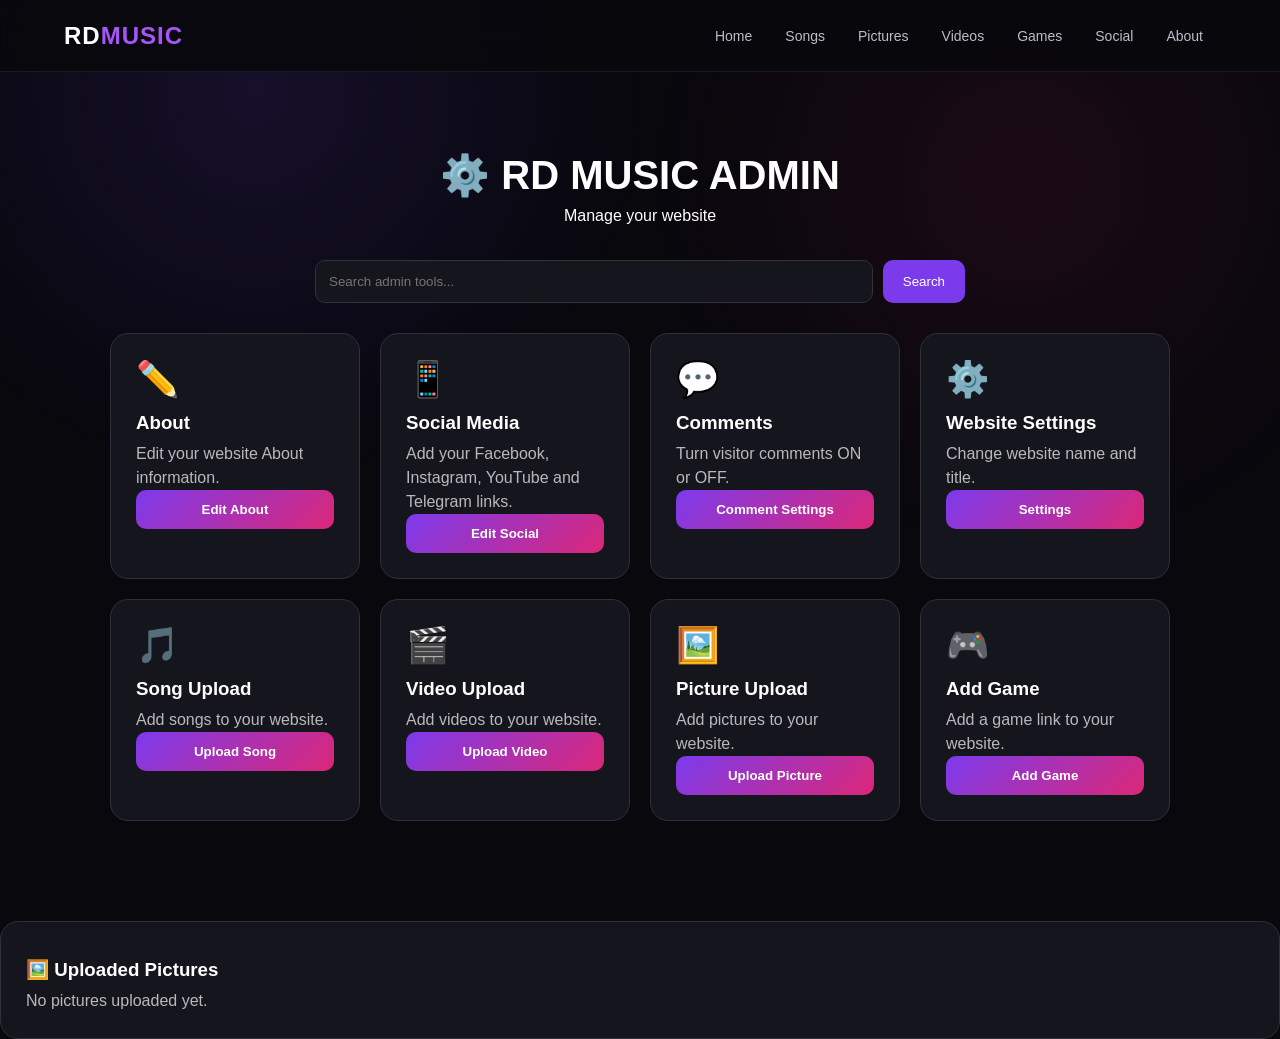
<file: admin.html>
<html lang="en">
<head>
<meta charset="UTF-8">
<meta name="viewport" content="width=device-width, initial-scale=1.0">
<title>RD Music - Admin</title>
<link rel="stylesheet" href="css/style.css">

<style>
.admin-wrap{
  max-width:1100px;
  margin:auto;
  padding:80px 20px;
}

.admin-title{
  text-align:center;
  margin-bottom:35px;
}

.admin-title h1{
  font-size:40px;
  margin-bottom:8px;
}

.admin-grid{
  display:grid;
  grid-template-columns:repeat(auto-fit,minmax(230px,1fr));
  gap:20px;
}

.admin-card{
  background:#15151d;
  border:1px solid #30303d;
  border-radius:18px;
  padding:25px;
}

.admin-card .icon{
  font-size:35px;
}

.admin-card h3{
  margin:12px 0 8px;
}

.admin-card p{
  opacity:.7;
  line-height:1.5;
}

.admin-card button{
  width:100%;
  border:0;
  padding:12px;
  border-radius:10px;
  color:white;
  font-weight:bold;
  cursor:pointer;
  background:linear-gradient(135deg,#7c3aed,#db2777);
}

.admin-search{
  display:flex;
  gap:10px;
  max-width:650px;
  margin:0 auto 30px;
}

.admin-search input{
  flex:1;
  padding:13px;
  border-radius:10px;
  border:1px solid #333;
  background:#15151d;
  color:white;
  outline:none;
}

.admin-search button{
  border:0;
  padding:13px 20px;
  border-radius:10px;
  color:white;
  background:#7c3aed;
}

.modal{
  display:none;
  position:fixed;
  inset:0;
  background:rgba(0,0,0,.8);
  align-items:center;
  justify-content:center;
  padding:20px;
  z-index:9999;
}

.modal-box{
  width:100%;
  max-width:500px;
  background:#15151d;
  border-radius:18px;
  padding:25px;
  border:1px solid #333;
}

.modal-box h2{
  margin-top:0;
}

.modal-box input,
.modal-box textarea{
  width:100%;
  box-sizing:border-box;
  margin:7px 0;
  padding:12px;
  border-radius:10px;
  border:1px solid #333;
  background:#0b0b10;
  color:white;
}

.modal-box textarea{
  min-height:130px;
}

.modal-buttons{
  display:flex;
  gap:10px;
  margin-top:15px;
}

.modal-buttons button{
  flex:1;
  padding:12px;
  border:0;
  border-radius:10px;
  font-weight:bold;
}

.save{
  background:#7c3aed;
  color:white;
}

.close{
  background:#33333f;
  color:white;
}

.status{
  text-align:center;
  margin-top:12px;
}
</style>
</head>

<body>

<header class="topbar">
  <a href="index.html#home" class="logo">
    RD<span>MUSIC</span>
  </a>

  <nav class="nav-menu">
    <a href="index.html#home">Home</a>
    <a href="index.html#songs">Songs</a>
    <a href="index.html#pictures">Pictures</a>
    <a href="index.html#videos">Videos</a>
    <a href="index.html#games">Games</a>
    <a href="index.html#social">Social</a>
    <a href="index.html#about">About</a>
  </nav>
</header>

<main class="admin-wrap">

  <div class="admin-title">
    <h1>⚙️ RD MUSIC ADMIN</h1>
    <p>Manage your website</p>
  </div>

  <div class="admin-search">
    <input
      id="adminSearch"
      type="text"
      placeholder="Search admin tools..."
      oninput="searchAdmin()"
    >
    <button onclick="searchAdmin()">Search</button>
  </div>

  <div class="admin-grid">

    <div class="admin-card" data-key="about">
      <div class="icon">✏️</div>
      <h3>About</h3>
      <p>Edit your website About information.</p>
      <button onclick="openAbout()">Edit About</button>
    </div>

    <div class="admin-card" data-key="social facebook instagram youtube telegram">
      <div class="icon">📱</div>
      <h3>Social Media</h3>
      <p>Add your Facebook, Instagram, YouTube and Telegram links.</p>
      <button onclick="openSocial()">Edit Social</button>
    </div>

    <div class="admin-card" data-key="comments comment">
      <div class="icon">💬</div>
      <h3>Comments</h3>
      <p>Turn visitor comments ON or OFF.</p>
      <button onclick="openComments()">Comment Settings</button>
    </div>

    <div class="admin-card" data-key="website settings title name">
      <div class="icon">⚙️</div>
      <h3>Website Settings</h3>
     
      <p>Change website name and title.</p>
      <button onclick="openSettings()">Settings</button>
    </div>

    <div class="admin-card" data-key="song music upload">
      <div class="icon">🎵</div>
      <h3>Song Upload</h3>
      <p>Add songs to your website.</p>
      <button onclick="uploadItem('song')">Upload Song</button>
    </div>

    <div class="admin-card" data-key="video upload">
      <div class="icon">🎬</div>
      <h3>Video Upload</h3>
      <p>Add videos to your website.</p>
      <button onclick="uploadItem('video')">Upload Video</button>
    </div>

    <div class="admin-card" data-key="picture image photo upload">
      <div class="icon">🖼️</div>
      <h3>Picture Upload</h3>
      <p>Add pictures to your website.</p>
      <button onclick="uploadItem('picture')">Upload Picture</button>
    </div>

    <div class="admin-card" data-key="game">
      <div class="icon">🎮</div>
      <h3>Add Game</h3>
      <p>Add a game link to your website.</p>
      <button onclick="addGame()">Add Game</button>
    </div>

  </div>
</main>


<div class="modal" id="aboutModal">
  <div class="modal-box">
    <h2>✏️ Edit About</h2>
    <textarea id="aboutText" placeholder="Write about RD Music..."></textarea>
    <div class="modal-buttons">
      <button class="save" onclick="saveAbout()">Save</button>
      <button class="close" onclick="closeModal('aboutModal')">Close</button>
    </div>
  </div>
</div>


<div class="modal" id="socialModal">
  <div class="modal-box">
    <h2>📱 Social Media</h2>

    <input id="facebook" placeholder="Facebook link">
    <input id="instagram" placeholder="Instagram link">
    <input id="youtube" placeholder="YouTube link">
    <input id="telegram" placeholder="Telegram link">

    <div class="modal-buttons">
      <button class="save" onclick="saveSocial()">Save</button>
      <button class="close" onclick="closeModal('socialModal')">Close</button>
    </div>
  </div>
</div>


<div class="modal" id="commentsModal">
  <div class="modal-box">
    <h2>💬 Comment Settings</h2>

    <p id="commentStatus">Comments are ON</p>

    <div class="modal-buttons">
      <button class="save" onclick="commentsOn()">COMMENTS ON</button>
      <button class="close" onclick="commentsOff()">COMMENTS OFF</button>
    </div>

    <div class="modal-buttons">
      <button class="close" onclick="closeModal('commentsModal')">Close</button>
    </div>
  </div>
</div>


<div class="modal" id="settingsModal">
  <div class="modal-box">
    <h2>⚙️ Website Settings</h2>

    <input id="siteName" placeholder="Website name">
    <input id="siteTitle" placeholder="Website title">

    <div class="modal-buttons">
      <button class="save" onclick="saveSettings()">Save</button>
      <button class="close" onclick="closeModal('settingsModal')">Close</button>
    </div>
  </div>
</div>


<script>

function searchAdmin(){

  const value = document.getElementById("adminSearch")
    .value.toLowerCase().trim();

  document.querySelectorAll(".admin-card").forEach(function(card){

    const text =
      card.textContent.toLowerCase() +
      " " +
      (card.dataset.key || "").toLowerCase();

    card.style.display =
      value === "" || text.includes(value) ? "" : "none";
  });
}


function closeModal(id){
  document.getElementById(id).style.display = "none";
}


function openAbout(){

  document.getElementById("aboutText").value =
    localStorage.getItem("rd_about") || "";

  document.getElementById("aboutModal").style.display = "flex";
}


function saveAbout(){

  localStorage.setItem(
    "rd_about",
    document.getElementById("aboutText").value
  );

  alert("✅ About saved");
  closeModal("aboutModal");
}


function openSocial(){

  document.getElementById("facebook").value =
    localStorage.getItem("rd_facebook") || "";

  document.getElementById("instagram").value =
    localStorage.getItem("rd_instagram") || "";

  document.getElementById("youtube").value =
    localStorage.getItem("rd_youtube") || "";

  document.getElementById("telegram").value =
    localStorage.getItem("rd_telegram") || "";

  document.getElementById("socialModal").style.display = "flex";
}


function saveSocial(){

  localStorage.setItem(
    "rd_facebook",
    document.getElementById("facebook").value
  );

  localStorage.setItem(
    "rd_instagram",
    document.getElementById("instagram").value
  );

  localStorage.setItem(
    "rd_youtube",
    document.getElementById("youtube").value
  );

  localStorage.setItem(
    "rd_telegram",
    document.getElementById("telegram").value
  );

  alert("✅ Social links saved");
  closeModal("socialModal");
}


function openComments(){

  const status =
    localStorage.getItem("rd_comments") === "off"
      ? "❌ Comments are OFF"
      : "✅ Comments are ON";

  document.getElementById("commentStatus").textContent = status;

  document.getElementById("commentsModal").style.display = "flex";
}


function commentsOn(){

  localStorage.setItem("rd_comments","on");

  document.getElementById("commentStatus").textContent =
    "✅ Comments are ON";
}


function commentsOff(){

  localStorage.setItem("rd_comments","off");

  document.getElementById("commentStatus").textContent =
    "❌ Comments are OFF";
}


function openSettings(){

  document.getElementById("siteName").value =
    localStorage.getItem("rd_site_name") || "RD Music";

  document.getElementById("siteTitle").value =
    localStorage.getItem("rd_site_title") || "RD Music";

  document.getElementById("settingsModal").style.display = "flex";
}


function saveSettings(){

  localStorage.setItem(
    "rd_site_name",
    document.getElementById("siteName").value
  );

  localStorage.setItem(
    "rd_site_title",
    document.getElementById("siteTitle").value
  );

  alert("✅ Settings saved");
  closeModal("settingsModal");
}


function uploadItem(type){

  const input = document.createElement("input");
  input.type = "file";

  if(type === "song"){
    input.accept = "audio/*";
  }else if(type === "video"){
    input.accept = "video/*";
  }else if(type === "picture"){
    input.accept = "image/*";
  }else{
    return;
  }

  input.onchange = async function(){

    const file = input.files[0];
    if(!file) return;

    const title = prompt(
      type === "song" ? "Song name:" :
      type === "video" ? "Video title:" :
      "Picture title:"
    );

    if(!title) return;

    let artist = "";
    let category = "";
    let coverFile = null;

    if(type === "song"){

      artist = prompt("Artist name:") || "";

      category = prompt(
        "Category:\n1. Pop\n2. Romantic\n3. Sad\n4. Devotional\n5. DJ\n6. Other"
      ) || "";

      const wantCover = confirm(
        "Do you want to add a cover image?"
      );

      if(wantCover){

        const coverInput = document.createElement("input");
        coverInput.type = "file";
        coverInput.accept = "image/*";

        coverFile = await new Promise(function(resolve){

          coverInput.onchange = function(){
            resolve(coverInput.files[0] || null);
          };

          coverInput.click();
        });
      }
    }

    saveUploadedItem();
  };

  function saveUploadedItem(){

    const request = indexedDB.open("RDMusicDB", 3);

    request.onupgradeneeded = function(e){

      const db = e.target.result;

      if(!db.objectStoreNames.contains("songs")){
        db.createObjectStore("songs", {
          keyPath: "id",
          autoIncrement: true
        });
      }

      if(!db.objectStoreNames.contains("media")){
        db.createObjectStore("media", {
          keyPath: "id",
          autoIncrement: true
        });
      }
    };

    request.onerror = function(){

      console.error("RDMusicDB error:", request.error);

      alert(
        "❌ Database error: " +
        (request.error?.message || "Unknown error")
      );
    };

    request.onsuccess = function(e){

      const db = e.target.result;

      const storeName =
        type === "song" ? "songs" : "media";

      const tx = db.transaction(
        storeName,
        "readwrite"
      );

      const store = tx.objectStore(storeName);

      let data;

      if(type === "song"){

        data = {
          name: title,
          artist: artist,
          category: category,
          file: file,
          cover: coverFile,
          addedAt: Date.now()
        };

      }else{

        data = {
          type: type,
          title: title,
          file: file,
          addedAt: Date.now()
        };
      }

      const addRequest = store.add(data);

      addRequest.onerror = function(){

        console.error(
          "Upload error:",
          addRequest.error
        );

        alert(
          "❌ Upload failed: " +
          (addRequest.error?.message || "Unknown error")
        );
      };

      tx.oncomplete = function(){

        alert("✅ Upload successful");

        if(type === "picture" &&
           typeof loadAdminPictures === "function"){
          loadAdminPictures();
        }
      };
    };
  }

  input.click();
}

function addGame(){

  const name = prompt("Game name:");

  if(!name) return;

  const link = prompt("Game link:");

  if(!link) return;

  const games =
    JSON.parse(localStorage.getItem("rd_games") || "[]");

  games.push({
    name: name,
    link: link
  });

  localStorage.setItem(
    "rd_games",
    JSON.stringify(games)
  );

  alert("✅ Game added");
}

</script>



<div class="admin-card" style="margin-top:20px;">
  <h3>🖼️ Uploaded Pictures</h3>
  <div id="adminPictureList"></div>
</div>

<script>
function loadAdminPictures() {
  const list = document.getElementById("adminPictureList");
  if (!list) return;

  const request = indexedDB.open("RDMusicDB", 3);

  request.onsuccess = function(e) {
    const db = e.target.result;

    if (!db.objectStoreNames.contains("media")) {
      list.innerHTML = "<p>No pictures uploaded yet.</p>";
      return;
    }

    const tx = db.transaction("media", "readonly");
    const store = tx.objectStore("media");
    const getAll = store.getAll();

    getAll.onsuccess = function() {
      const pictures = getAll.result.filter(
        item => item.type === "picture"
      );

      if (!pictures.length) {
        list.innerHTML = "<p>No pictures uploaded yet.</p>";
        return;
      }

      list.innerHTML = "";

      pictures.reverse().forEach(function(item) {
        const card = document.createElement("div");

        card.style.cssText =
          "display:flex;align-items:center;gap:12px;" +
          "padding:10px;margin:8px 0;" +
          "border:1px solid #ddd;border-radius:10px;";

        const img = document.createElement("img");
        img.style.cssText =
          "width:70px;height:70px;object-fit:cover;border-radius:8px;";

        if (item.file instanceof Blob) {
          img.src = URL.createObjectURL(item.file);
        }

        const title = document.createElement("span");
        title.textContent = item.title || "Untitled";
        title.style.flex = "1";

        const button = document.createElement("button");
        button.textContent = "🗑️ Delete";
        button.onclick = function() {
          deletePicture(item.id);
        };

        card.appendChild(img);
        card.appendChild(title);
        card.appendChild(button);

        list.appendChild(card);
      });
    };
  };
}

document.addEventListener("DOMContentLoaded", loadAdminPictures);
</script>

<script>
async function deletePicture(id) {
  if (!confirm("এই ছবিটি Delete করবেন?")) return;

  const request = indexedDB.open("RDMusicDB", 3);

  request.onsuccess = function(e) {
    const db = e.target.result;

    if (!db.objectStoreNames.contains("media")) {
      alert("Picture database পাওয়া যায়নি।");
      return;
    }

    const tx = db.transaction("media", "readwrite");
    const store = tx.objectStore("media");

    store.delete(id);

    tx.oncomplete = function() {
      alert("✅ Picture deleted");
      location.reload();
    };

    tx.onerror = function() {
      alert("❌ Delete failed");
    };
  };

  request.onerror = function() {
    alert("❌ Database error");
  };
}
</script>

</body>
</html>
</file>
<file: css/style.css>
*{box-sizing:border-box;margin:0;padding:0}
html{scroll-behavior:smooth}
body{font-family:Arial,sans-serif;background:#08080d;color:#fff;min-height:100vh}
body:before{content:"";position:fixed;inset:0;pointer-events:none;background:radial-gradient(circle at 20% 10%,rgba(120,70,255,.12),transparent 30%),radial-gradient(circle at 80% 20%,rgba(255,40,120,.08),transparent 30%);z-index:-1}

.topbar{position:sticky;top:0;z-index:1000;height:72px;padding:0 5%;display:flex;align-items:center;justify-content:space-between;background:rgba(8,8,13,.9);backdrop-filter:blur(18px);border-bottom:1px solid rgba(255,255,255,.08)}
.logo{color:#fff;text-decoration:none;font-size:24px;font-weight:900;letter-spacing:1px}
.logo span,.footer-logo span{color:#a855f7}
.nav-menu{display:flex;align-items:center;gap:7px}
.nav-menu a{color:#bdbdc8;text-decoration:none;padding:10px 13px;border-radius:10px;font-size:14px}
.nav-menu a:hover{color:#fff;background:rgba(255,255,255,.08)}
.login-btn,.upload-btn{border:0;cursor:pointer;color:#fff;font-weight:bold;border-radius:10px;padding:10px 17px;background:linear-gradient(135deg,#7c3aed,#db2777)}
.menu-btn{display:none;background:none;color:#fff;border:0;font-size:27px}

.hero{min-height:560px;display:flex;align-items:center;justify-content:center;text-align:center;padding:80px 20px;background:radial-gradient(circle at center,rgba(124,58,237,.25),transparent 35%),linear-gradient(180deg,#11101d,#08080d)}
.hero-content{max-width:800px}
.small-title,.section-label{color:#a855f7;font-size:12px;font-weight:bold;letter-spacing:3px}
.hero h1{font-size:clamp(55px,10vw,105px);line-height:1;margin:18px 0;font-weight:900}
.hero h1 span{color:#a855f7}
.hero p{color:#aaaab8;font-size:17px;line-height:1.7}
.hero-btn{display:inline-block;margin-top:30px;padding:15px 25px;color:#fff;text-decoration:none;border-radius:14px;font-weight:bold;background:linear-gradient(135deg,#7c3aed,#db2777)}

.search-area{max-width:850px;margin:-32px auto 30px;padding:0 20px;position:relative;z-index:5}
.search-box{height:62px;display:flex;align-items:center;gap:12px;padding:0 22px;background:#15151e;border:1px solid rgba(255,255,255,.1);border-radius:18px;box-shadow:0 20px 60px rgba(0,0,0,.4)}
.search-box input{flex:1;border:0;outline:0;background:none;color:#fff;font-size:16px}

.section{max-width:1200px;margin:auto;padding:70px 25px}
.section-heading{display:flex;justify-content:space-between;align-items:center;margin-bottom:25px}
.section h2{margin-top:8px;font-size:30px}
.song-grid,.media-grid{display:grid;grid-template-columns:repeat(auto-fill,minmax(210px,1fr));gap:20px}

.song-card{overflow:hidden;background:#14141d;border:1px solid rgba(255,255,255,.07);border-radius:18px;transition:.3s}
.song-card:hover{transform:translateY(-6px);border-color:rgba(168,85,247,.5)}
.song-cover{width:100%;aspect-ratio:1;object-fit:cover;display:block}
.default-cover{display:flex;align-items:center;justify-content:center;font-size:65px}
.theme-purple{background:linear-gradient(135deg,#7c3aed,#db2777)}
.theme-blue{background:linear-gradient(135deg,#2563eb,#06b6d4)}
.theme-red{background:linear-gradient(135deg,#dc2626,#f97316)}
.theme-green{background:linear-gradient(135deg,#16a34a,#14b8a6)}
.theme-dark{background:linear-gradient(135deg,#333,#080808)}

.song-body{padding:17px}
.song-body h3{font-size:17px;white-space:nowrap;overflow:hidden;text-overflow:ellipsis}
.song-body p{margin-top:6px;color:#858593;font-size:13px}
.play-card-btn{width:100%;margin-top:15px;padding:11px;border:0;border-radius:10px;cursor:pointer;color:#fff;font-weight:bold;background:linear-gradient(135deg,#7c3aed,#db2777)}

.empty{padding:60px 20px;text-align:center;color:#777784}
.empty div{font-size:55px;margin-bottom:10px}

.music-player{position:sticky;bottom:0;z-index:900;max-width:1200px;margin:0 auto;display:flex;align-items:center;gap:20px;padding:15px 20px;background:rgba(18,18,26,.94);backdrop-filter:blur(20px);border:1px solid rgba(255,255,255,.1);border-radius:20px 20px 0 0;box-shadow:0 -15px 50px rgba(0,0,0,.35)}
.player-cover-wrap{width:75px;height:75px;flex-shrink:0}
.player-cover{width:100%;height:100%;display:flex;align-items:center;justify-content:center;font-size:35px;border-radius:13px;background:linear-gradient(135deg,#7c3aed,#db2777)}
.player-info{flex:1;min-width:0}
.player-info>p{color:#a855f7;font-size:9px;font-weight:bold;letter-spacing:2px}
.player-info h3{margin-top:5px;font-size:16px;overflow:hidden;white-space:nowrap;text-overflow:ellipsis}
.player-info span{color:#777784;font-size:12px}
.progress-area{display:flex;align-items:center;gap:8px;margin-top:10px}
.progress-area span{font-size:10px}
#progressBar{flex:1}
.player-controls{display:flex;justify-content:center;gap:15px;margin-top:7px}
.player-controls button{width:35px;height:35px;border-radius:50%;border:0;background:#282832;color:#fff;cursor:pointer}
.player-controls .main-play{background:linear-gradient(135deg,#7c3aed,#db2777)}
.volume-area{display:flex;align-items:center;gap:8px}
input[type=range]{accent-color:#a855f7;cursor:pointer}

.media-grid .card{overflow:hidden;background:#14141d;border-radius:15px}
.media-grid img,.media-grid video{width:100%;display:block}

.social-grid{display:grid;grid-template-columns:repeat(4,1fr);gap:15px;margin-top:25px}
.social-grid a{padding:20px;text-align:center;text-decoration:none;color:#fff;background:#15151e;border:1px solid rgba(255,255,255,.07);border-radius:15px}

.about-section p:not(.section-label){max-width:750px;color:#9c9ca9;line-height:1.8;margin-top:15px}

.modal{display:none;position:fixed;inset:0;z-index:2000;align-items:center;justify-content:center;padding:20px;background:rgba(0,0,0,.75);backdrop-filter:blur(8px)}
.modal-box{position:relative;width:100%;max-width:480px;max-height:90vh;overflow-y:auto;padding:30px;background:#16161f;border:1px solid rgba(255,255,255,.1);border-radius:22px}
.modal-box h2{margin-bottom:25px}
.close{position:absolute;top:15px;right:17px;border:0;background:none;color:#aaa;font-size:28px;cursor:pointer}
.modal-box label{display:block;margin:15px 0 7px;color:#aaa;font-size:13px}
.modal-box input,.modal-box select{width:100%;padding:13px;border:1px solid rgba(255,255,255,.1);border-radius:10px;outline:0;background:#0d0d13;color:#fff}
.theme-options{display:grid;grid-template-columns:repeat(5,1fr);gap:7px}
.theme{padding:9px 5px;border:0;border-radius:8px;color:#fff;cursor:pointer}
.theme.purple{background:#7c3aed}
.theme.blue{background:#2563eb}
.theme.red{background:#dc2626}
.theme.green{background:#16a34a}
.theme.dark{background:#292929}
.submit-upload


.search-box button{
  border:0;
  padding:10px 16px;
  border-radius:10px;
  color:#fff;
  font-weight:bold;
  cursor:pointer;
  background:linear-gradient(135deg,#7c3aed,#db2777);
}

.search-box button:active{
  transform:scale(.96);
}

.social-grid{
  display:grid;
  grid-template-columns:repeat(4,1fr);
  gap:16px;
  margin-top:20px;
}

.social-card{
  display:flex;
  align-items:center;
  justify-content:center;
  gap:10px;
  padding:18px 12px;
  border-radius:16px;
  color:#fff;
  text-decoration:none;
  font-weight:bold;
  transition:.2s;
}

.social-card:hover{
  transform:translateY(-4px);
}

.social-icon{
  width:38px;
  height:38px;
  border-radius:12px;
  display:flex;
  align-items:center;
  justify-content:center;
  background:rgba(255,255,255,.18);
  font-size:24px;
  font-weight:900;
}

.facebook{
  background:#1877f2;
}

.instagram{
  background:linear-gradient(135deg,#833ab4,#fd1d1d,#fcb045);
}

.youtube{
  background:#ff0000;
}

.telegram{
  background:#229ed9;
}

@media(max-width:700px){
  .social-grid{
    grid-template-columns:repeat(2,1fr);
  }
}


.social-grid{
  display:grid;
  grid-template-columns:repeat(2,1fr);
  gap:22px;
  margin-top:28px;
}

.social-card{
  position:relative;
  display:flex;
  align-items:center;
  gap:22px;
  min-height:150px;
  padding:24px 28px;
  overflow:hidden;
  border-radius:24px;
  text-decoration:none;
  background:#0d0d18;
  transition:.3s ease;
}

.social-card:hover{
  transform:translateY(-5px);
}

.social-card.facebook{border:1px solid #1877f2;box-shadow:0 0 25px rgba(24,119,242,.20)}
.social-card.instagram{border:1px solid #e1306c;box-shadow:0 0 25px rgba(225,48,108,.20)}
.social-card.youtube{border:1px solid #ff0000;box-shadow:0 0 25px rgba(255,0,0,.20)}
.social-card.telegram{border:1px solid #229ed9;box-shadow:0 0 25px rgba(34,158,217,.20)}

.brand-logo{
  flex:none;
  width:78px;
  height:78px;
  display:flex;
  align-items:center;
  justify-content:center;
  border-radius:22px;
  color:white;
  font-weight:900;
  font-size:50px;
}

.fb-logo{
  background:#1877f2;
  font-family:Arial,sans-serif;
  box-shadow:0 0 25px rgba(24,119,242,.55);
}

.insta-logo{
  background:linear-gradient(135deg,#833ab4,#fd1d1d,#fcb045);
  font-size:58px;
  box-shadow:0 0 25px rgba(225,48,108,.55);
}

.yt-logo{
  background:#ff0000;
  font-size:38px;
  border-radius:20px;
  box-shadow:0 0 25px rgba(255,0,0,.55);
}

.tg-logo{
  background:#229ed9;
  font-size:42px;
  transform:none;
  box-shadow:0 0 25px rgba(34,158,217,.55);
}

.social-info{
  display:flex;
  flex-direction:column;
  gap:7px;
}

.social-info strong{
  color:#fff;
  font-size:25px;
}

.social-info small{
  color:#a5a5b5;
  font-size:15px;
}

.social-arrow{
  margin-left:auto;
  width:48px;
  height:48px;
  border-radius:50%;
  display:flex;
  align-items:center;
  justify-content:center;
  color:#fff;
  font-size:30px;
  border:1px solid currentColor;
}

.facebook .social-arrow{color:#1877f2}
.instagram .social-arrow{color:#e1306c}
.youtube .social-arrow{color:#ff0000}
.telegram .social-arrow{color:#229ed9}

@media(max-width:700px){
  .social-grid{
    grid-template-columns:1fr;
    gap:16px;
  }

  .social-card{
    min-height:125px;
    padding:20px;
    gap:16px;
  }

  .brand-logo{
    width:62px;
    height:62px;
    border-radius:18px;
    font-size:40px;
  }

  .social-info strong{
    font-size:21px;
  }

  .social-info small{
    font-size:13px;
  }

  .social-arrow{
    width:40px;
    height:40px;
    font-size:25px;
  }
}


.brand-logo img{
  width:52px;
  height:52px;
  display:block;
  object-fit:contain;
}

.brand-logo{
  background:rgba(255,255,255,.08);
}
</file>
